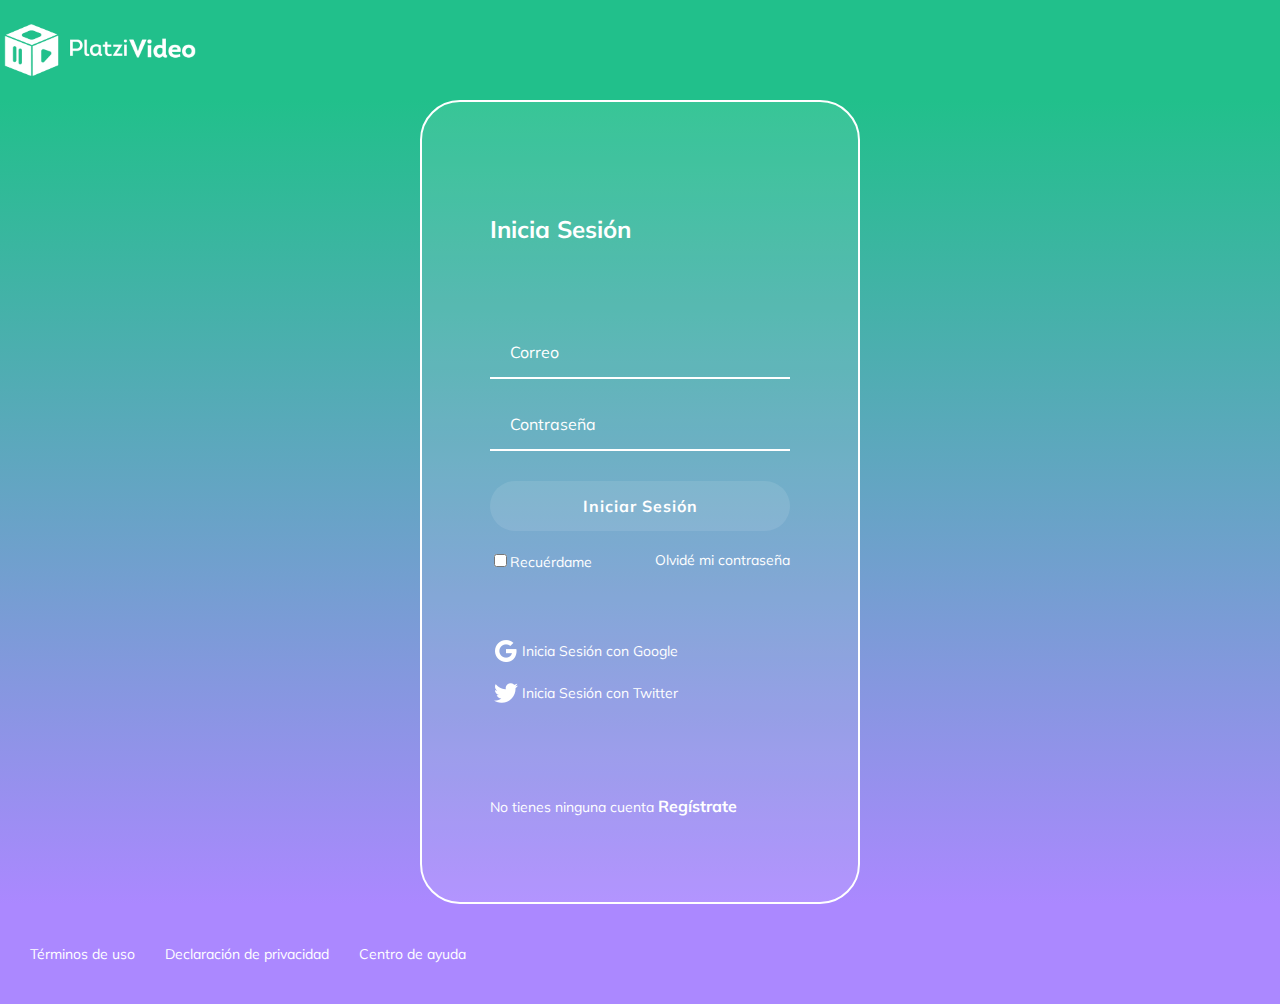
<file: iniciar-sesion.html>
<!DOCTYPE html>
<html lang="es">

<head>
<meta charset="UTF-8">
<meta name="viewport" content="width=device-width, initial-scale=1.0">
<meta http-equiv="X-UA-Compatible" content="ie=edge">
<link href="https://fonts.googleapis.com/css?family=Muli&display=swap" rel="stylesheet">
<title>Sky Video</title>
<link rel="stylesheet" href="css/style-login.css">
</head>

<body>
<header class="header">
    <img tabindex="0" class="header__img" src="img/logo-video.png" alt="">
</header>
<section class="login">
    <section class="login__container">
        <h2 tabindex="0">Inicia Sesión</h2>
        <form class="login__container--form" action="">
            <input aria-label="Correo" class="input" type="text" placeholder="Correo">
            <input aria-label="Contraseña" class="input" type="password" placeholder="Contraseña">
            <button class="button">Iniciar Sesión</button>
            <div class="login__container--remember-me">
                <label >
                    <input type="checkbox" id="cbox1" value="checkbox">Recuérdame
                </label>
                <a href="/">Olvidé mi contraseña</a>

            </div>
        </form>
        <section class="login__container--social-media">
            <div>
                <img src="./img/google.png" alt="Google"> Inicia Sesión con Google
            </div>
            <div>
                <img src="./img/twitter.png" alt="Twitter"> Inicia Sesión con Twitter
            </div>
        </section>
        <p class="login__container--register">No tienes ninguna cuenta <a href="/"> Regístrate</a></p>
    </section>
</section>
<footer>
    <div class="footer">
        <a href="/">Términos de uso</a>
        <a href="/">Declaración de privacidad</a>
        <a href="/">Centro de ayuda</a>
    </div>
</footer>

</body>

</html>
</file>
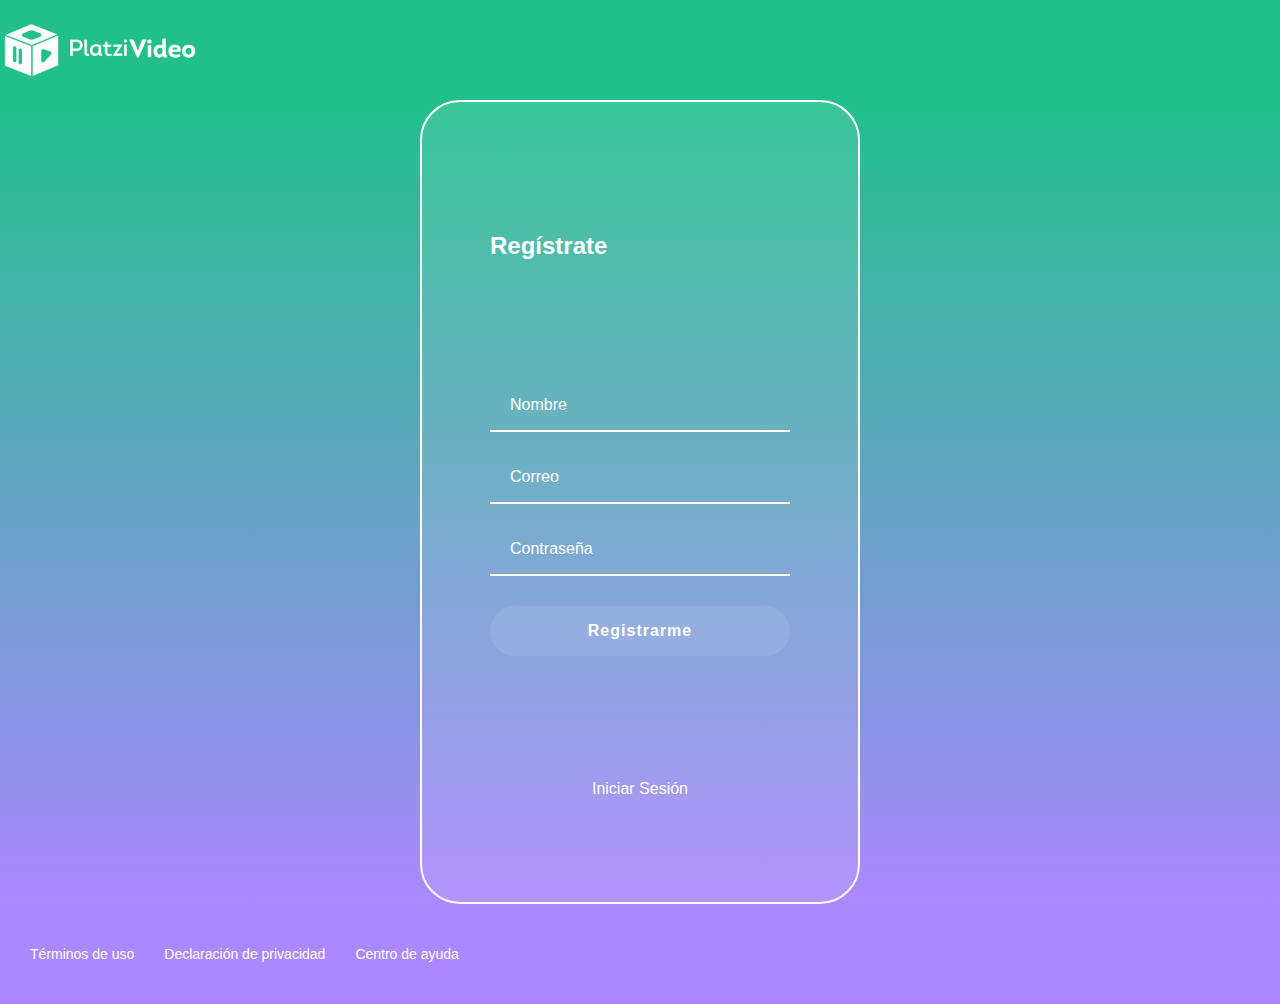
<file: registro.html>
<!DOCTYPE html>
<html lang="es">
<head>
    <meta charset="UTF-8">
    <meta name="viewport" content="width=device-width, initial-scale=1.0">
    <meta http-equiv="X-UA-Compatible" content="ie=edge">
    <link rel="stylesheet" href="css/register.css">
    <title>Registro</title>
</head>
<body>
    <header class="header">
        <img class="header__img" src="img/logo-video.png" alt="">
    </header>
    <section class="register">
        <section class="register__container">
            <h2>Regístrate</h2>
            <form class="register__container--form" action="">
                <input class="input" type="text" placeholder="Nombre">
                <input class="input" type="text" placeholder="Correo">
                <input class="input" type="password" placeholder="Contraseña">
                <button class="button">Registrarme</button>
               
            </form>

            <p class="register__container--register"> <a href="/"> Iniciar Sesión</a></p>
        </section>
    </section>
    <footer>
        <div class="footer">
            <a href="/">Términos de uso</a>
            <a href="/">Declaración de privacidad</a>
            <a href="/">Centro de ayuda</a>
        </div>
</body>
</html>
</file>
<file: css/style-login.css>
body{
    margin: 0;
    font-family: 'Muli', sans-serif;
}
.header{
    height: 100px;
    width: 100%;
    background-color: #21c08b;
    color: white;
    display: flex;
    justify-content: space-between;
    align-items: center;
    top: 0px;
}

.header__img{
    width: 200px;
    margin-left: 3 0px;
}

.login{
    background: linear-gradient(#21C08B, #AB88FF);
    display: flex;
    align-items: center;
    justify-content: center;
    flex-direction: column ;
    padding: 0px 30px;
    min-height: calc(100vh - 200px);
}

.login__container{
    background-color: rgb(255,255,255,0.1);
    border: 2px solid white;
    border-radius: 40px;
    color: white;
    padding: 60px 68px 40px;
    min-height: 700px;
    width: 300px;
    display: flex;
    justify-content: space-around;
    flex-direction: column;
}

.login__container--form{
    display: flex;
    flex-direction: column;
}
.login__container--form label{
   font-size: 14px;
   
}
.login__container--remember-me{
  color: white;
  display: flex;
  justify-content: space-between;
  margin-top: 10px;
   
}
.login__container--remember-me a{
  color: white;
 font-size: 14px;
 text-decoration: none;
   
}
.login__container--remember-me a:hover{

 text-decoration: underline;
   
}

.login__container--social-media > div {
    display: flex;
    align-items: center;
    font-size: 14px;
    margin-bottom: 10px;
}
.login__container--social-media > img {
  width: 30px;
  margin-right: 10px;
}

.login__container--register{
    font-size: 14px;
}
.login__container--register a{
    font-size: 16px;
    color: white;
    font-weight: bold;
    text-decoration: none;
}
.login__container--register a:hover{
      text-decoration: underline;
}



/* ESTILOS DEL LOS INPUT */

.input{
    background-color: transparent;
    border-left: 0px;
    border-top: 0px;
    border-right: 0px;
    border-bottom: 2px solid white;
    font-family: 'Muli', sans-serif;
    font-size: 16px;
    margin-bottom: 20px;
    padding: 0px 20px;
    outline: none;
    height: 50px;
}

::placeholder{
    color: white;
}

.button{
    background-color: rgba(255,255,255,0.1);
    border: none;
    border-radius: 25px;
    color: white;
    cursor: pointer;
    font-size: 16px;
    font-weight: bold;
    font-family: 'Muli', sans-serif;
    height: 50px;
    letter-spacing: 1px;
    margin: 10px 0px;
}

.footer{
    background-color: #AB88FF ;
    display: flex;
    align-items: center;
    height: 100px;
    width: 100%;

}
.footer a{
    color: white;
    font-size: 14px;
    cursor: pointer;
    padding-left: 30px;
    text-decoration: none;

}
.footer a:hover{

    text-decoration: underline;

}

@media only screen and (max-width: 600px){
    .login__container{
        background-color: transparent;
        border: none;
        padding: 0;
        width: 100%;
    }

    .footer{
        align-items: flex-start;
        flex-direction: column;
    }
}
</file>
<file: css/register.css>
body{
    margin: 0;
    font-family: 'Muli', sans-serif;
}
.header{
    height: 100px;
    width: 100%;
    background-color: #21c08b;
    color: white;
    display: flex;
    justify-content: space-between;
    align-items: center;
    top: 0px;
}

.header__img{
    width: 200px;
    margin-left: 3 0px;
}

.register{
    background: linear-gradient(#21C08B, #AB88FF);
    display: flex;
    align-items: center;
    justify-content: center;
    flex-direction: column ;
    padding: 0px 30px;
    min-height: calc(100vh - 200px);
}

.register__container{
    background-color: rgb(255,255,255,0.1);
    border: 2px solid white;
    border-radius: 40px;
    color: white;
    padding: 60px 68px 40px;
    min-height: 700px;
    width: 300px;
    display: flex;
    justify-content: space-around;
    flex-direction: column;
}

.register__container--form{
    display: flex;
    flex-direction: column;
}
.register__container--form label{
   font-size: 14px;
   
}
.register__container--remember-me{
  color: white;
  display: flex;
  justify-content: space-between;
  margin-top: 10px;
   
}
.register__container--remember-me a{
  color: white;
 font-size: 14px;
 text-decoration: none;
   
}
.register__container--remember-me a:hover{

 text-decoration: underline;
   
}

.register__container--social-media > div {
    display: flex;
    align-items: center;
    font-size: 14px;
    margin-bottom: 10px;
}
.register__container--social-media > img {
  width: 30px;
  margin-right: 10px;
}

.register__container--register{
    font-size: 14px;
    text-align: center;
}
.register__container--register a{
    font-size: 16px;
    color: white;
    text-decoration: none;
}
.register__container--register a:hover{
      text-decoration: underline;
}



/* ESTILOS DEL LOS INPUT */

.input{
    background-color: transparent;
    border-left: 0px;
    border-top: 0px;
    border-right: 0px;
    border-bottom: 2px solid white;
    font-family: 'Muli', sans-serif;
    font-size: 16px;
    margin-bottom: 20px;
    padding: 0px 20px;
    outline: none;
    height: 50px;
}

::placeholder{
    color: white;
}

.button{
    background-color: rgba(255,255,255,0.1);
    border: none;
    border-radius: 25px;
    color: white;
    cursor: pointer;
    font-size: 16px;
    font-weight: bold;
    font-family: 'Muli', sans-serif;
    height: 50px;
    letter-spacing: 1px;
    margin: 10px 0px;
}

.footer{
    background-color: #AB88FF ;
    display: flex;
    align-items: center;
    height: 100px;
    width: 100%;

}
.footer a{
    color: white;
    font-size: 14px;
    cursor: pointer;
    padding-left: 30px;
    text-decoration: none;

}
.footer a:hover{

    text-decoration: underline;

}

@media only screen and (max-width: 600px){
    .register__container{
        background-color: transparent;
        border: none;
        padding: 0;
        width: 100%;
    }

    .footer{
        align-items: flex-start;
        flex-direction: column;
    }
}
</file>
